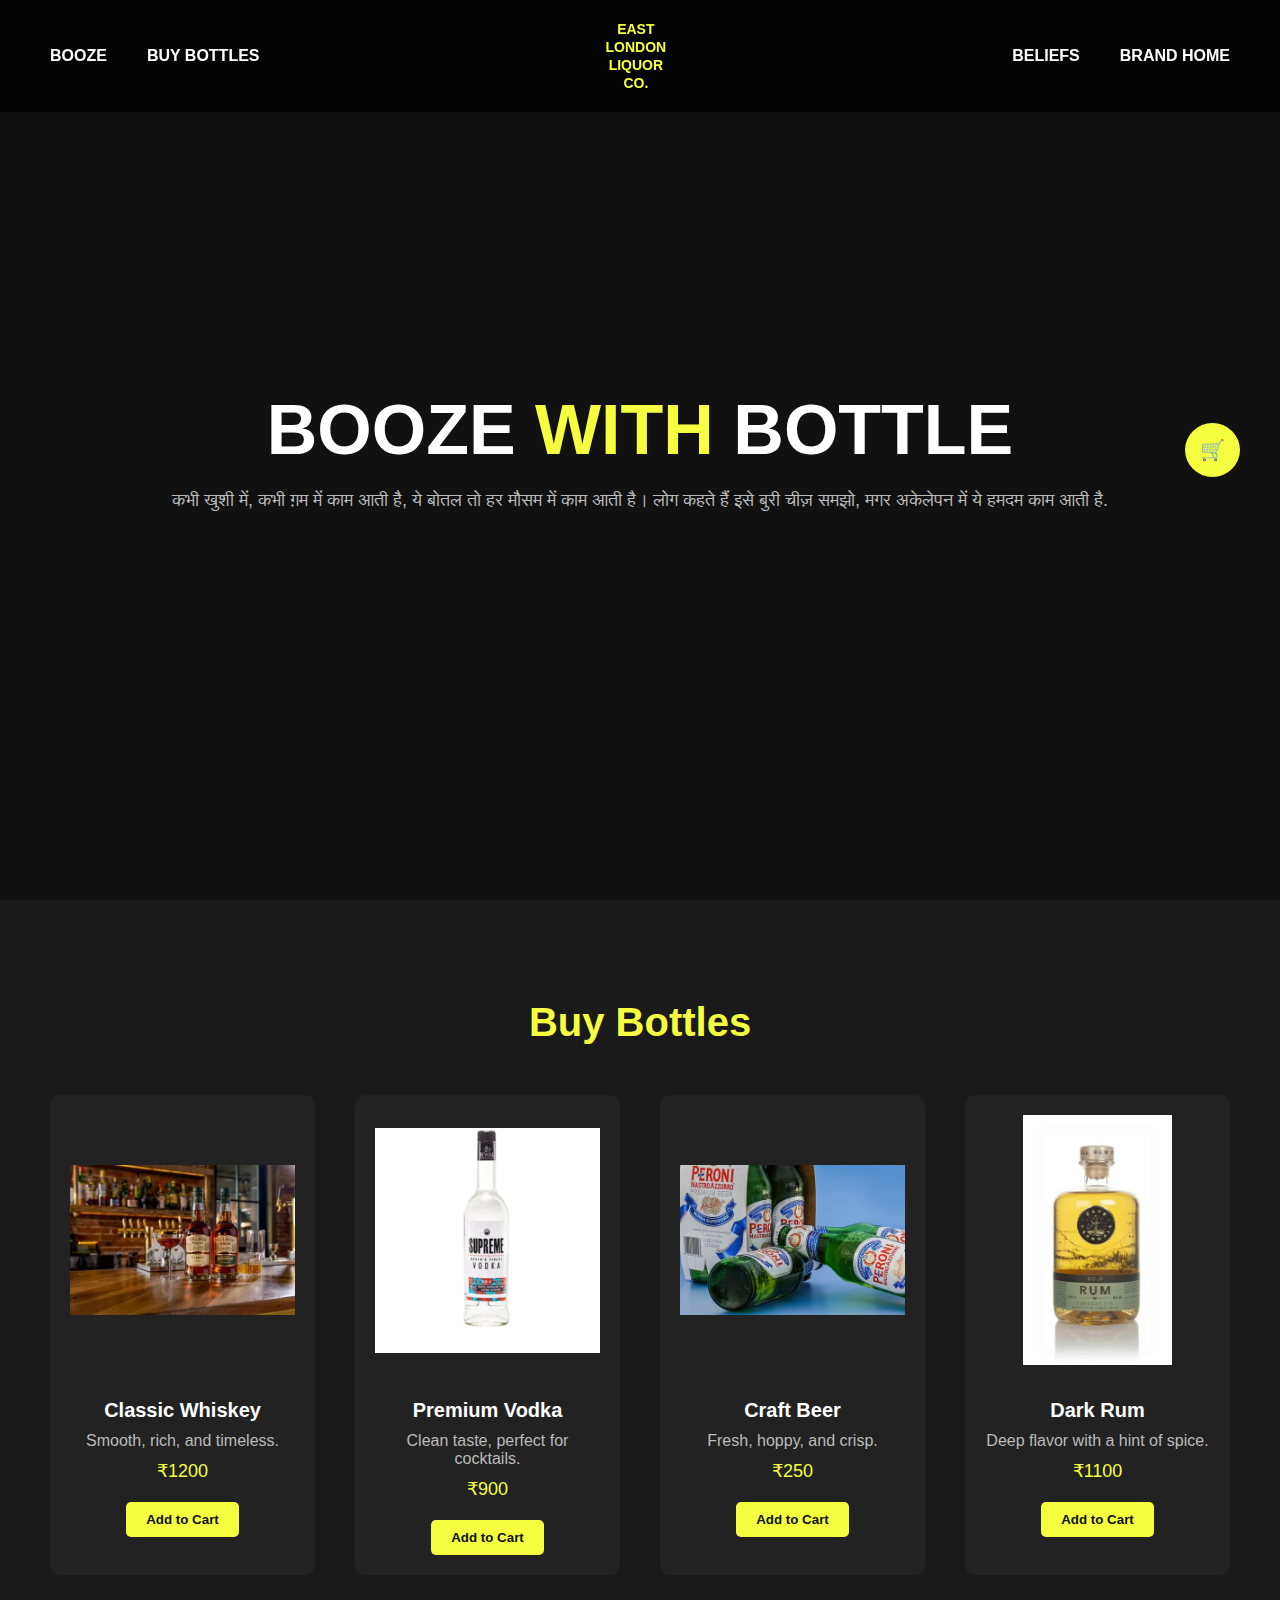
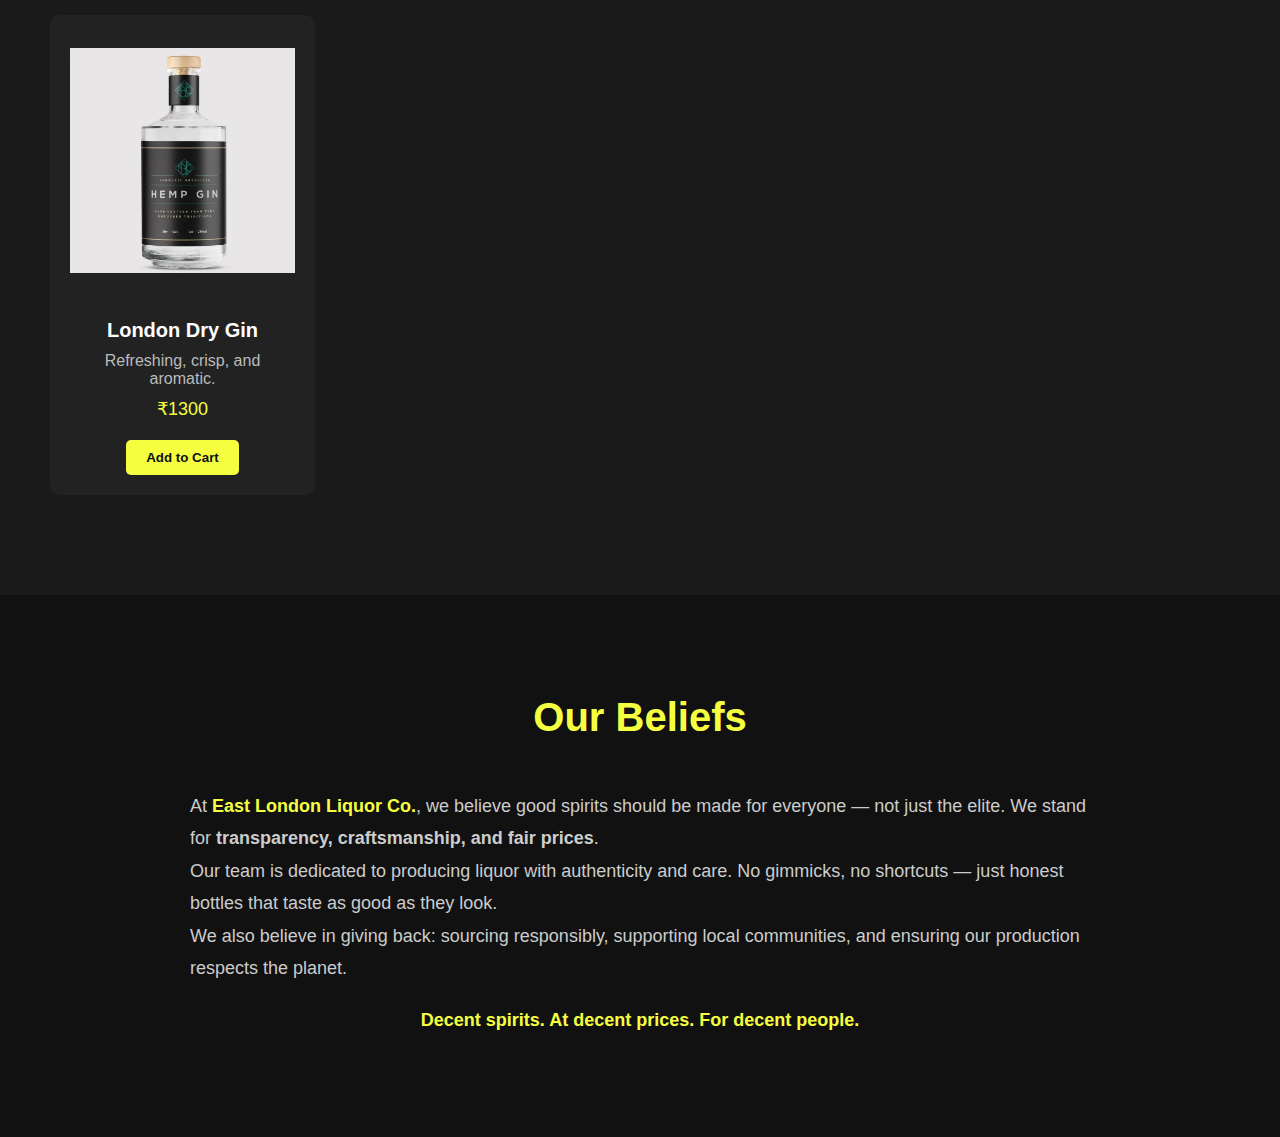
<file: index.html>
<!DOCTYPE html>
<html lang="en">
<head>
  <meta charset="UTF-8">
  <meta name="viewport" content="width=device-width, initial-scale=1.0">
  <title>Liquor Store</title>
  <link rel="stylesheet" href="style.css">
  
</head>
<body>
  <!-- Navbar -->
  <nav>
    <ul>
      <li><a href="#hero">BOOZE</a></li>
      <li><a href="#buy-bottles">BUY BOTTLES</a></li>
    </ul>
    <div class="logo">EAST<br>LONDON<br>LIQUOR<br>CO.</div>
    <ul>
      <li><a href="#">BELIEFS</a></li>
      <li><a href="#">BRAND HOME</a></li>
    </ul>
  </nav>

  <!-- Hero Section -->
  <section class="hero" id="hero">
    <h1>BOOZE <span>WITH</span> BOTTLE</h1>
    <p>कभी खुशी में, कभी ग़म में काम आती है,
ये बोतल तो हर मौसम में काम आती है।
लोग कहते हैं इसे बुरी चीज़ समझो,
मगर अकेलेपन में ये हमदम काम आती है.</p>
  </section>

  <!-- Buy Bottles Section -->
  <section id="buy-bottles">
    <h2>Buy Bottles</h2>
    <div class="bottle-grid">
      <div class="bottle">
        <img src="image1.webp" alt="Whiskey">
        <h3>Classic Whiskey</h3>
        <p>Smooth, rich, and timeless.</p>
        <div class="price">₹1200</div>
        <button onclick="addToCart('Classic Whiskey', 1200)">Add to Cart</button>
      </div>
      <div class="bottle">
        <img src="image.2.webp" alt="Vodka">
        <h3>Premium Vodka</h3>
        <p>Clean taste, perfect for cocktails.</p>
        <div class="price">₹900</div>
        <button onclick="addToCart('Premium Vodka', 900)">Add to Cart</button>
      </div>
      <div class="bottle">
        <img src="beer-564401_640.webp" alt="Beer">
        <h3>Craft Beer</h3>
        <p>Fresh, hoppy, and crisp.</p>
        <div class="price">₹250</div>
        <button onclick="addToCart('Craft Beer', 250)">Add to Cart</button>
      </div>
      <div class="bottle">
        <img src="image3..webp" alt="Rum">
        <h3>Dark Rum</h3>
        <p>Deep flavor with a hint of spice.</p>
        <div class="price">₹1100</div>
        <button onclick="addToCart('Dark Rum', 1100)">Add to Cart</button>
      </div>
      <div class="bottle">
        <img src="image4.webp" alt="Gin">
        <h3>London Dry Gin</h3>
        <p>Refreshing, crisp, and aromatic.</p>
        <div class="price">₹1300</div>
        <button onclick="addToCart('London Dry Gin', 1300)">Add to Cart</button>
      </div>
    </div>
  </section>
  <section id="beliefs" style="padding:100px 50px; background:#111; color:#fff;">
  <h2 style="text-align:center; font-size:40px; margin-bottom:50px; color:#f5ff40;">
    Our Beliefs
  </h2>
  <div style="max-width:900px; margin:auto; line-height:1.8; font-size:18px; color:#ccc;">
    <p>
      At <span style="color:#f5ff40; font-weight:bold;">East London Liquor Co.</span>, we believe good spirits
      should be made for everyone — not just the elite. We stand for
      <strong>transparency, craftsmanship, and fair prices</strong>.
    </p>
    <p>
      Our team is dedicated to producing liquor with authenticity and care.
      No gimmicks, no shortcuts — just honest bottles that taste as good as
      they look. 
    </p>
    <p>
      We also believe in giving back: sourcing responsibly, supporting
      local communities, and ensuring our production respects the planet.
    </p>
    <p style="margin-top:20px; font-weight:bold; color:#f5ff40; text-align:center;">
      Decent spirits. At decent prices. For decent people.
    </p>
  </div>
</section>



  <!-- Floating Cart -->
  <a href="cart.html" class="cart">🛒</a>
  <script src="script.js"></script>
</body>
</html>
</file>
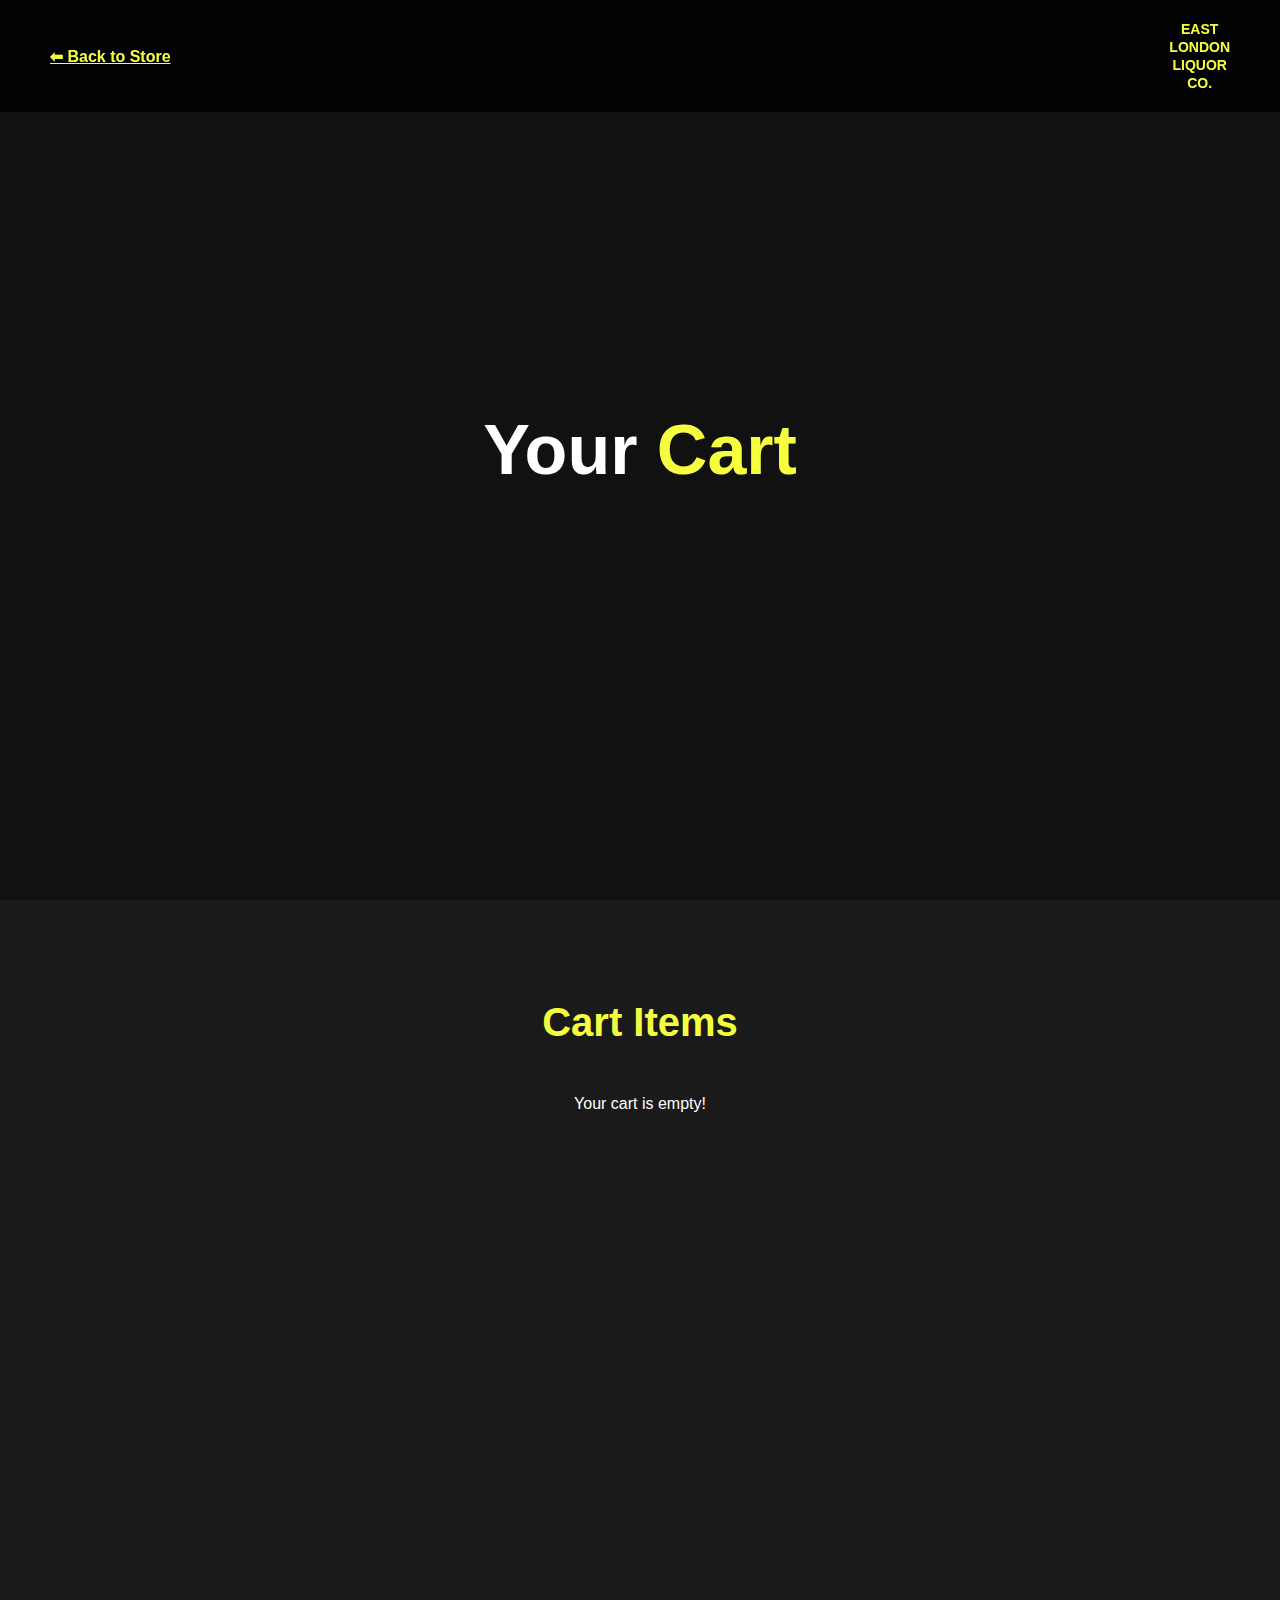
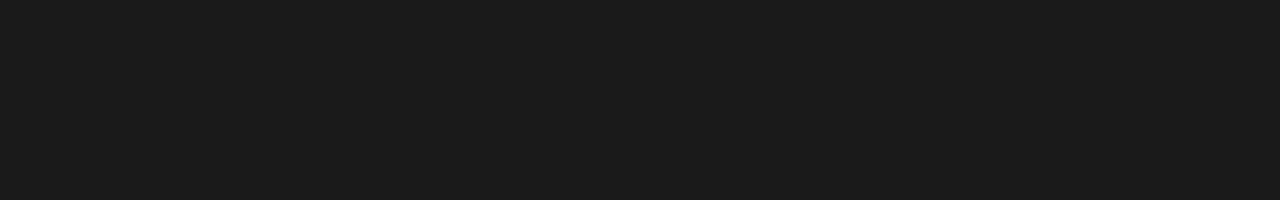
<file: cart.html>
<!DOCTYPE html>
<html lang="en">
<head>
  <meta charset="UTF-8">
  <meta name="viewport" content="width=device-width, initial-scale=1.0">
  <title>Your Cart</title>
  <link rel="stylesheet" href="style.css">
</head>
<body>
  <nav>
    <a href="index.html" style="color:#f5ff40; font-weight:bold;">⬅ Back to Store</a>
    <div class="logo">EAST<br>LONDON<br>LIQUOR<br>CO.</div>
  </nav>

  <section class="hero">
    <h1>Your <span>Cart</span></h1>
  </section>

  <section id="buy-bottles">
    <h2>Cart Items</h2>
    <div id="cart-items"></div>
    <h2 id="total" style="text-align:center; margin-top:20px;"></h2>
  </section>

  <script src="script.js"></script>
</body>
</html>
</file>
<file: style.css>
* { margin: 0; padding: 0; box-sizing: border-box; }

body {
  background-color: #111;
  color: #fff;
  font-family: Arial, Helvetica, sans-serif;
  overflow-x: hidden;
}

/* Navbar */
nav {
  display: flex;
  justify-content: space-between;
  align-items: center;
  padding: 20px 50px;
  position: fixed;
  top: 0;
  left: 0;
  right: 0;
  background: rgba(0,0,0,0.8);
  z-index: 100;
}

nav .logo {
  font-weight: bold;
  color: #f5ff40;
  text-transform: uppercase;
  text-align: center;
  font-size: 14px;
  line-height: 18px;
}

nav ul {
  display: flex;
  list-style: none;
  gap: 40px;
}

nav ul li a {
  text-decoration: none;
  color: #fff;
  font-weight: bold;
  transition: 0.3s;
}
nav ul li a:hover { color: #f5ff40; }

/* Hero */
.hero {
  display: flex;
  flex-direction: column;
  justify-content: center;
  align-items: center;
  height: 100vh;
  text-align: center;
}
.hero h1 { font-size: 70px; font-weight: 900; }
.hero h1 span { color: #f5ff40; }
.hero p { margin-top: 20px; font-size: 18px; color: #bbb; }

/* Bottles */
#buy-bottles {
  padding: 100px 50px;
  background: #1a1a1a;
  min-height: 100vh;
}
#buy-bottles h2 {
  text-align: center;
  font-size: 40px;
  margin-bottom: 50px;
  color: #f5ff40;
}
.bottle-grid {
  display: grid;
  grid-template-columns: repeat(auto-fit, minmax(250px, 1fr));
  gap: 40px;
}
.bottle {
  background: #222;
  padding: 20px;
  border-radius: 10px;
  text-align: center;
  transition: 0.3s;
}
.bottle:hover { transform: scale(1.05); background: #333; }
.bottle img { max-width: 100%; height: 250px; object-fit: contain; margin-bottom: 20px; }
.bottle h3 { margin: 10px 0; font-size: 20px; color: #fff; }
.bottle p { font-size: 16px; color: #bbb; }
.price { font-size: 18px; color: #f5ff40; margin: 10px 0; }
button {
  background: #f5ff40;
  color: #111;
  border: none;
  padding: 10px 20px;
  margin-top: 10px;
  font-weight: bold;
  cursor: pointer;
  border-radius: 5px;
  transition: 0.3s;
}
button:hover { background: #fff200; }

/* Floating Cart */
.cart {
  position: fixed;
  right: 40px;
  top: 50%;
  transform: translateY(-50%);
  background: #f5ff40;
  color: #111;
  border-radius: 50%;
  padding: 15px;
  cursor: pointer;
  font-weight: bold;
  font-size: 20px;
  text-decoration: none;
}
</file>
